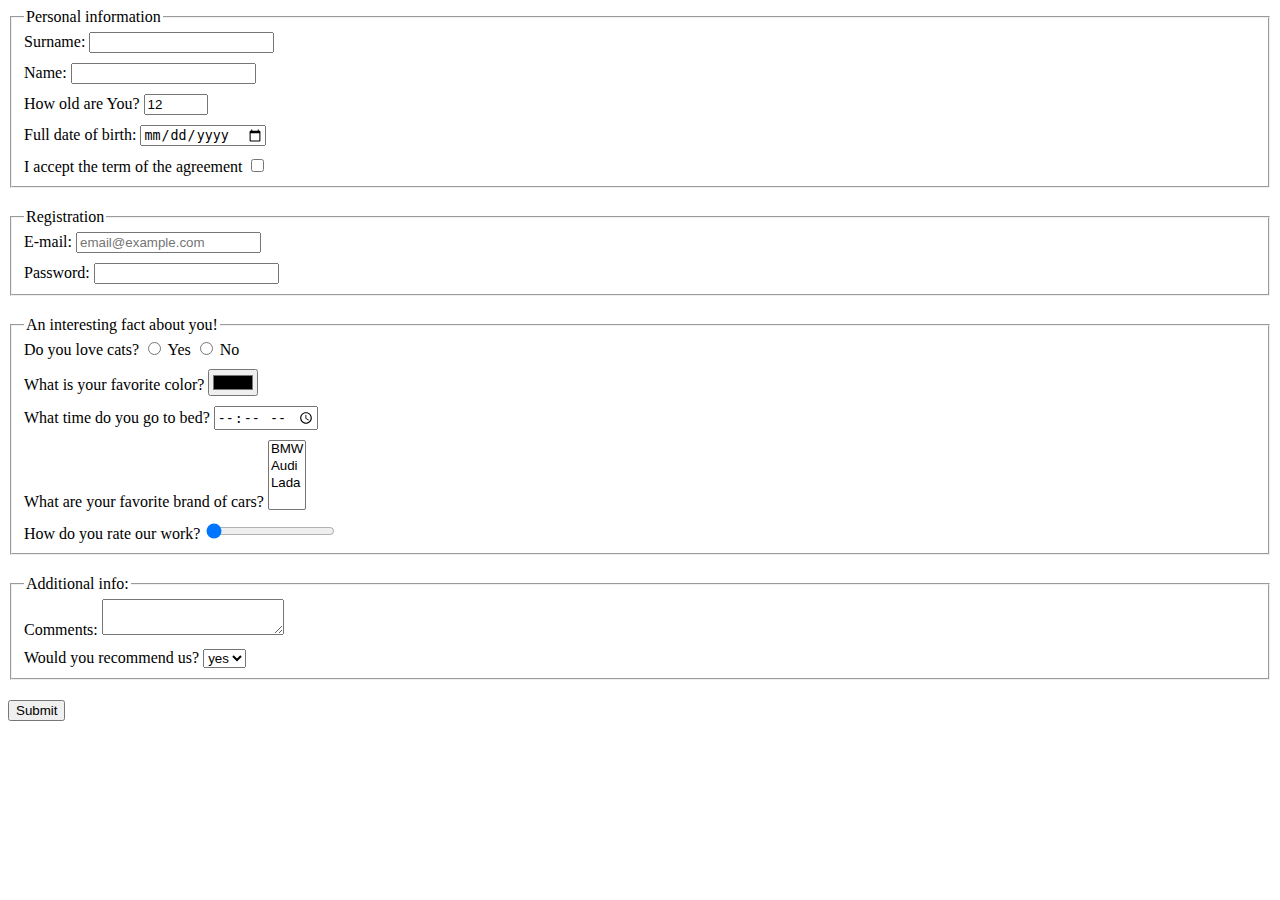
<file: index.html>
<!doctype html><html lang="en"><head><meta charset="UTF-8"><meta name="viewport" content="width=device-width, user-scalable=no, initial-scale=1.0, maximum-scale=1.0, minimum-scale=1.0"><meta http-equiv="X-UA-Compatible" content="ie=edge"><title>HTML Form</title><link rel="stylesheet" href="style.fda8efb4.css"></head><body>  <form action="https://mate-academy-form-lesson.herokuapp.com/create-application" method="post"> <fieldset class="form__part"> <legend>Personal information</legend> <label class="form__item"> Surname: <input type="text" name="lastName" autocomplete="off"> </label> <label class="form__item"> Name: <input type="text" name="firstName" autocomplete="off"> </label> <label class="form__item"> How old are You? <input type="number" name="age" min="1" max="100" value="12"> </label> <label class="form__item"> Full date of birth: <input type="date" name="dateOfBirth"> </label> <label class="form__item"> I accept the term of the agreement <input type="checkbox" name="terms"> </label> </fieldset> <fieldset class="form__part"> <legend>Registration</legend> <label class="form__item"> E-mail: <input type="email" name="email" placeholder="email@example.com" required> </label> <label class="form__item"> Password: <input type="password" name="password" minlength="5" maxlength="32" required> </label> </fieldset> <fieldset class="form__part"> <legend>An interesting fact about you!</legend> <div class="form__item"> Do you love cats? <label> <input type="radio" name="loveCats" value="yes"> Yes </label> <label> <input type="radio" name="loveCats" value="no"> No </label> </div> <label class="form__item"> What is your favorite color? <input type="color" name="favoriteColor"> </label> <label class="form__item"> What time do you go to bed? <input type="time" name="goToBedTime"> </label> <label class="form__item"> What are your favorite brand of cars? <select name="carBrand" multiple> <option value="BMW">BMW</option> <option value="Audi">Audi</option> <option value="Lada">Lada</option> </select> </label> <label class="form__item"> How do you rate our work? <input type="range" name="workRate" value="0"> </label> </fieldset> <fieldset class="form__part"> <legend>Additional info:</legend> <label class="form__item"> Comments: <textarea name="comments"></textarea> </label> <label class="form__item"> Would you recommend us? <select name="recommendation"> <option value="yes" selected>yes</option> <option value="no">no</option> </select> </label> </fieldset> <button type="submit"> Submit </button> </form> <script type="text/javascript" src="main.e97352c4.js"></script> </body></html>
</file>
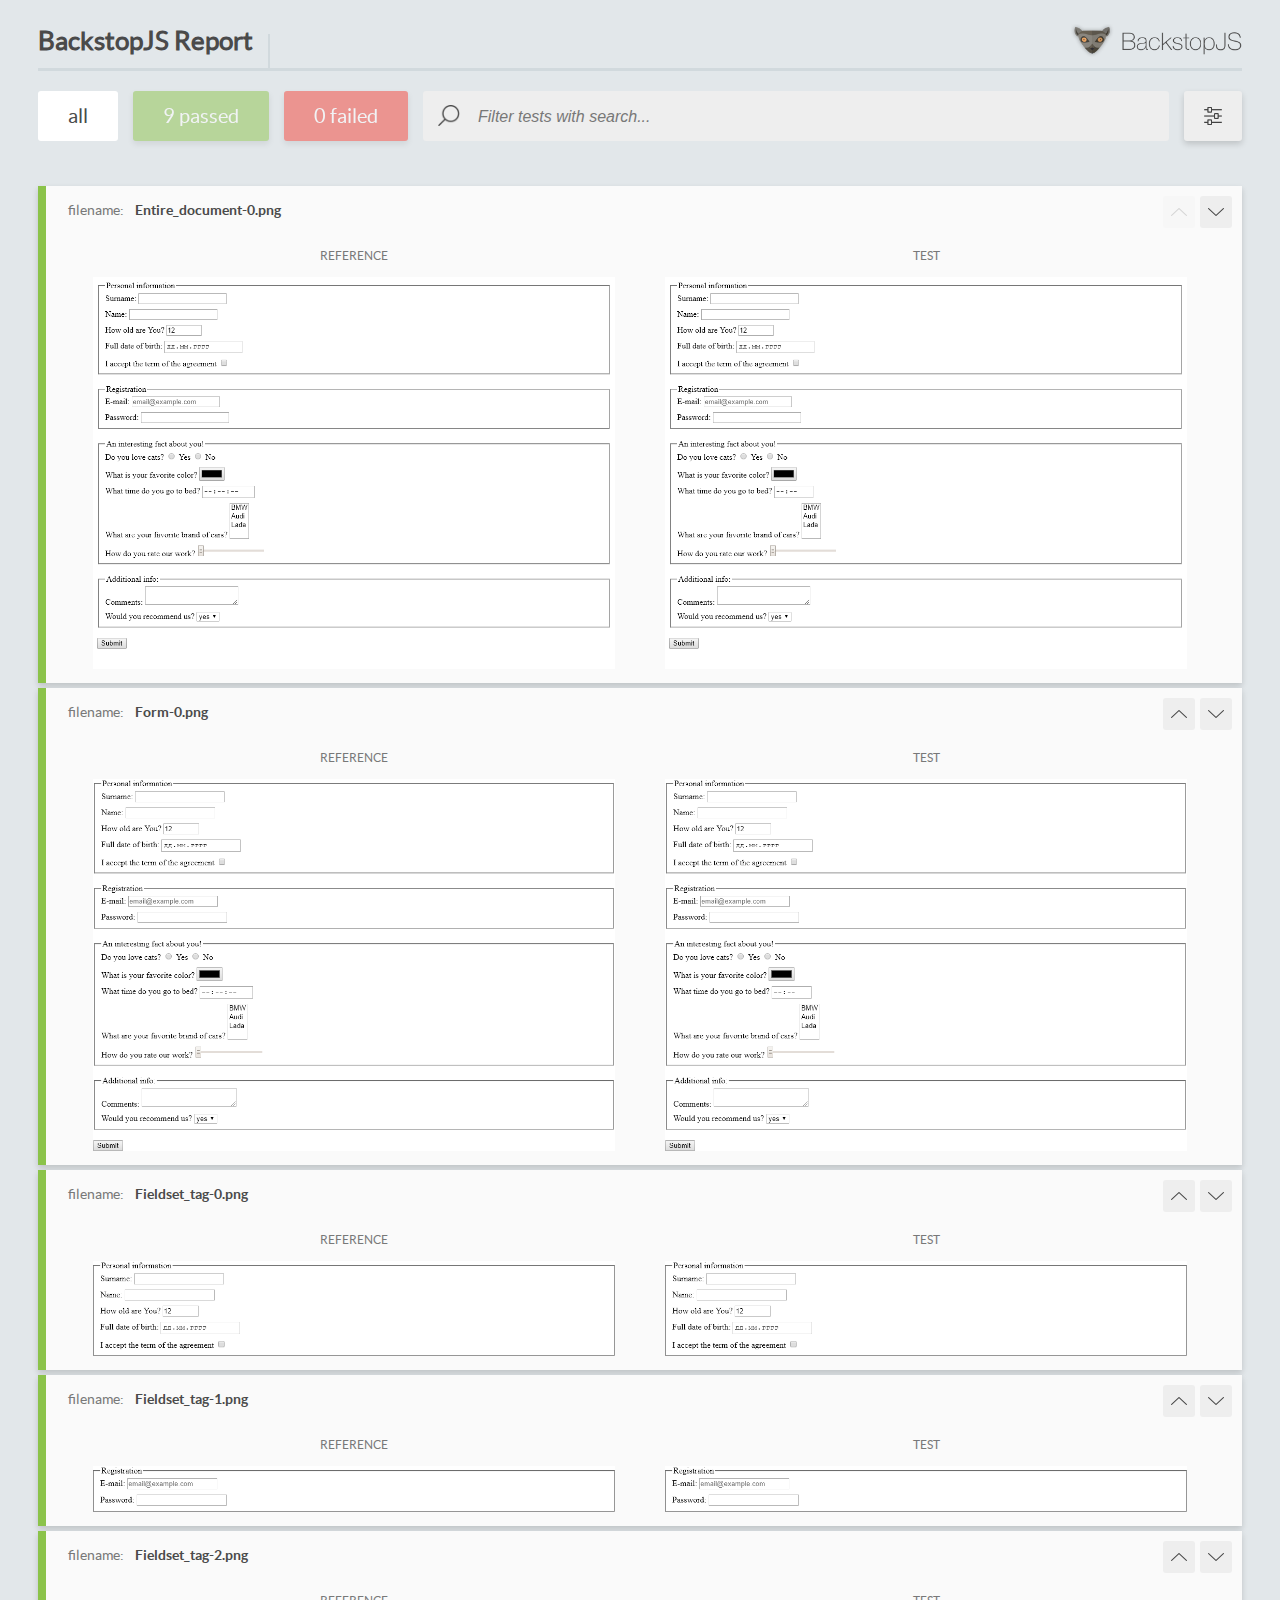
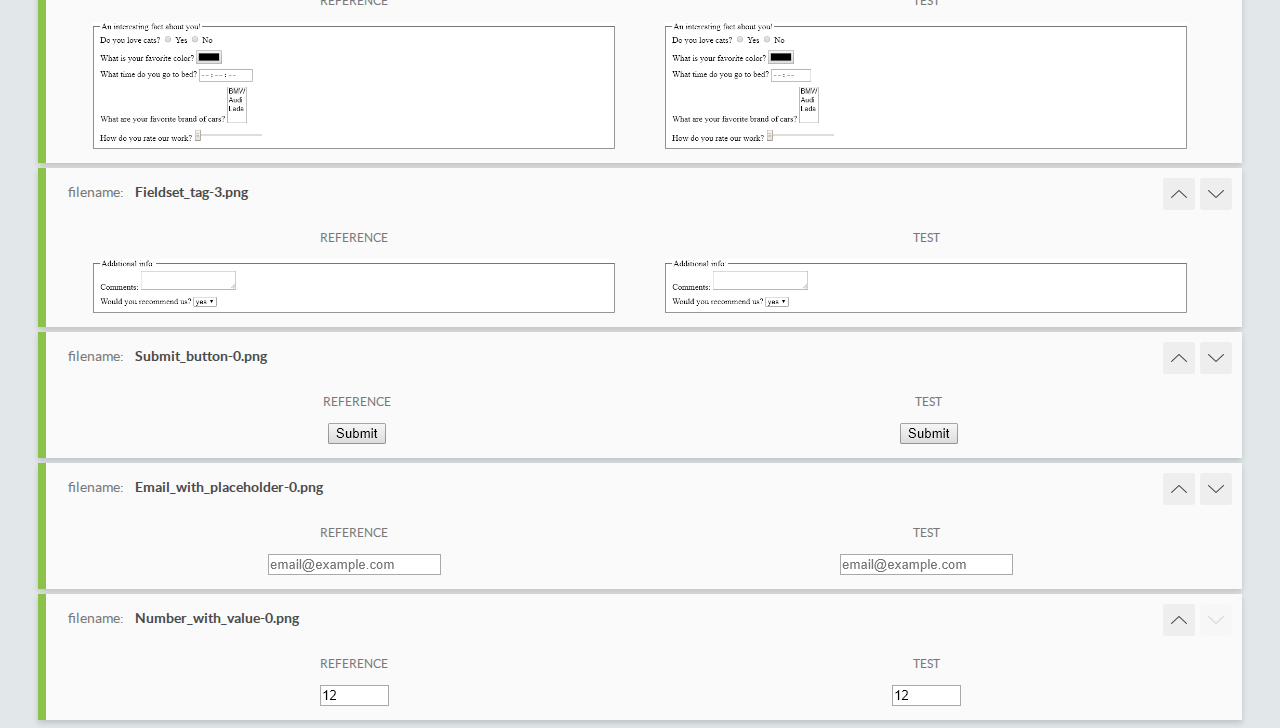
<file: report/html_report/index.html>
<!DOCTYPE html>
<html>
  <head>
    <meta charset="utf-8">
    <title>BackstopJS Report</title>

    <style>
      @font-face {
          font-family: 'latoregular';
          src: url('./assets/fonts/lato-regular-webfont.woff2') format('woff2'),
              url('./assets/fonts/lato-regular-webfont.woff') format('woff');
          font-weight: 400;
          font-style: normal;
      }
      @font-face {
          font-family: 'latobold';
          src: url('./assets/fonts/lato-bold-webfont.woff2') format('woff2'),
              url('./assets/fonts/lato-bold-webfont.woff') format('woff');
          font-weight: 700;
          font-style: normal;
      }

      .ReactModal__Body--open {
          overflow: hidden;
      }
      .ReactModal__Body--open .header {
        display: none;
      }

    </style>
  </head>
  <body style="background-color: #E2E7EA">
    <div id="root">

    </div>
    <script type="text/javascript">
      function report (report) { // eslint-disable-line no-unused-vars
        window.tests = report;
      }
    </script>
    <script type="text/javascript" src="config.js"></script>
    <script type="text/javascript" src="index_bundle.js"></script>
  </body>
</html>
</file>
<file: style.fda8efb4.css>
.form__part{margin-bottom:20px}.form__item{display:block;padding-bottom:10px}.form__item:last-child{padding-bottom:0}
/*# sourceMappingURL=style.fda8efb4.css.map */
</file>
